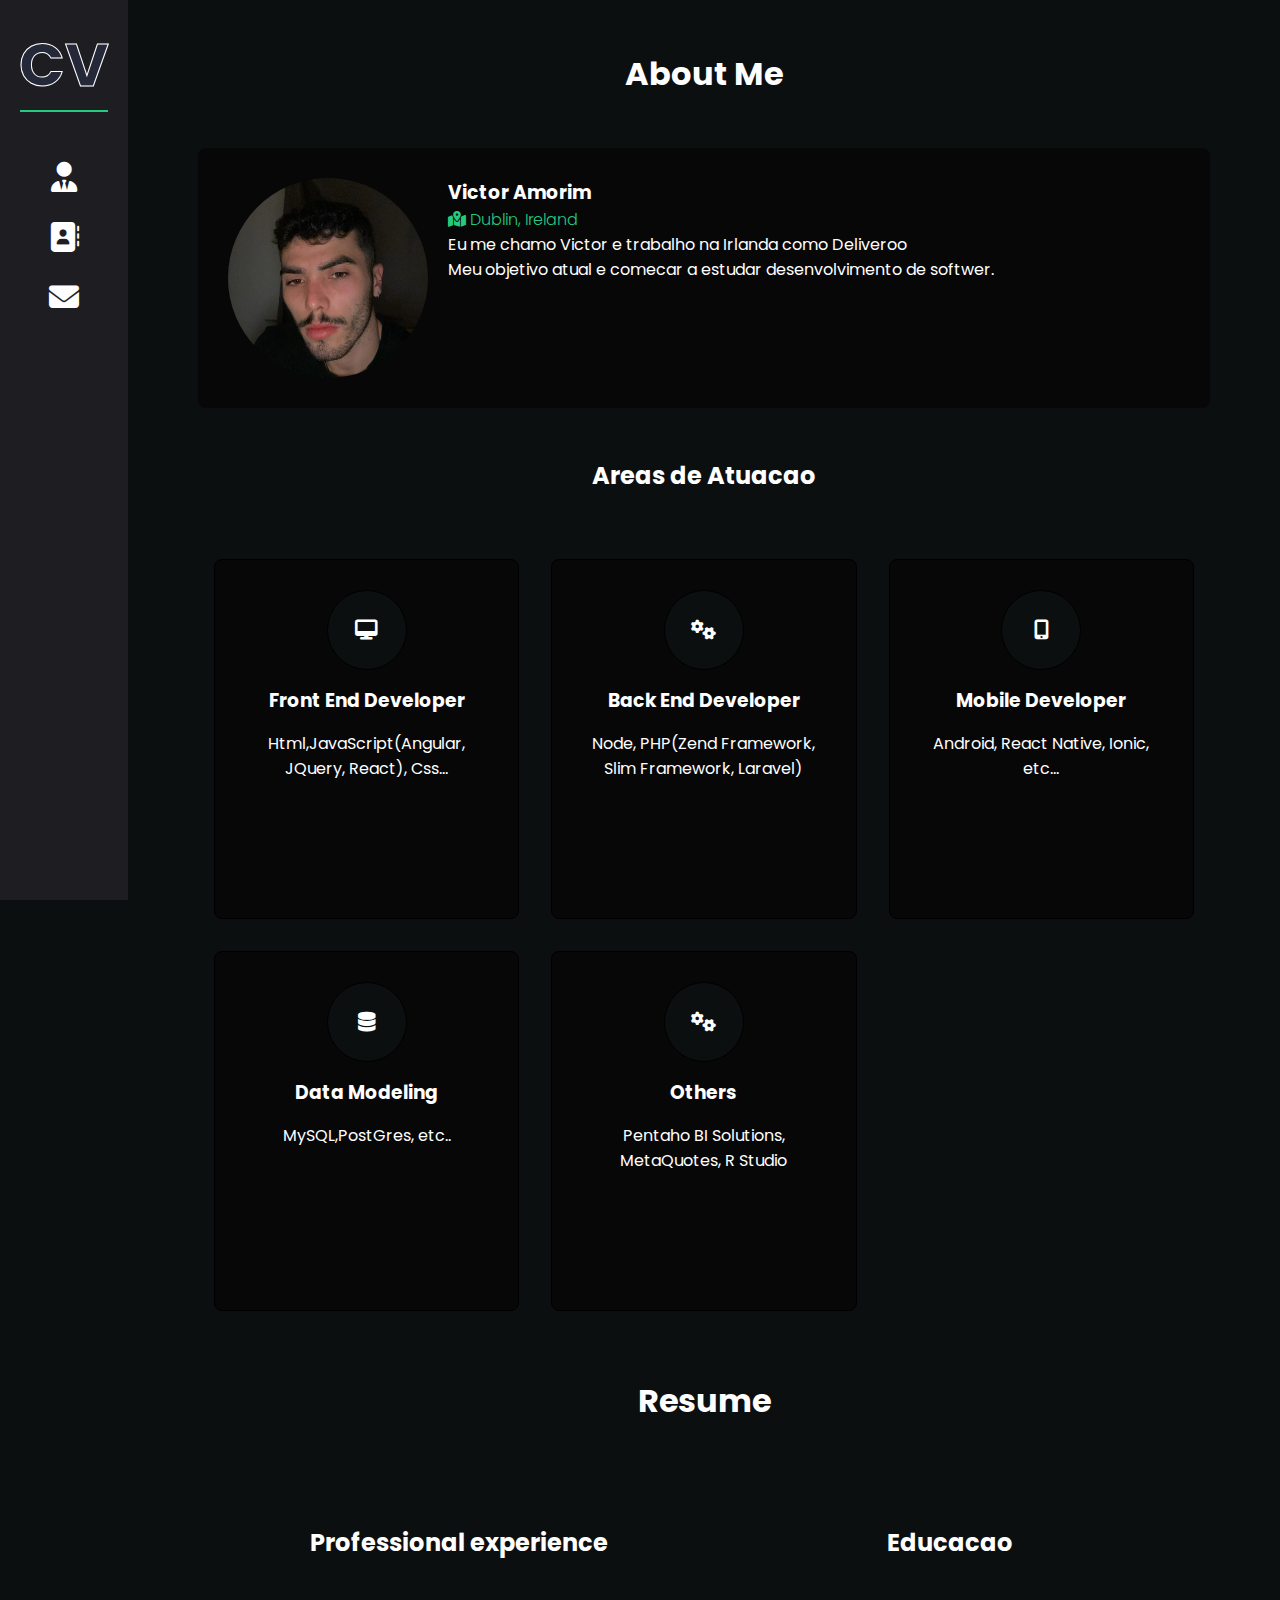
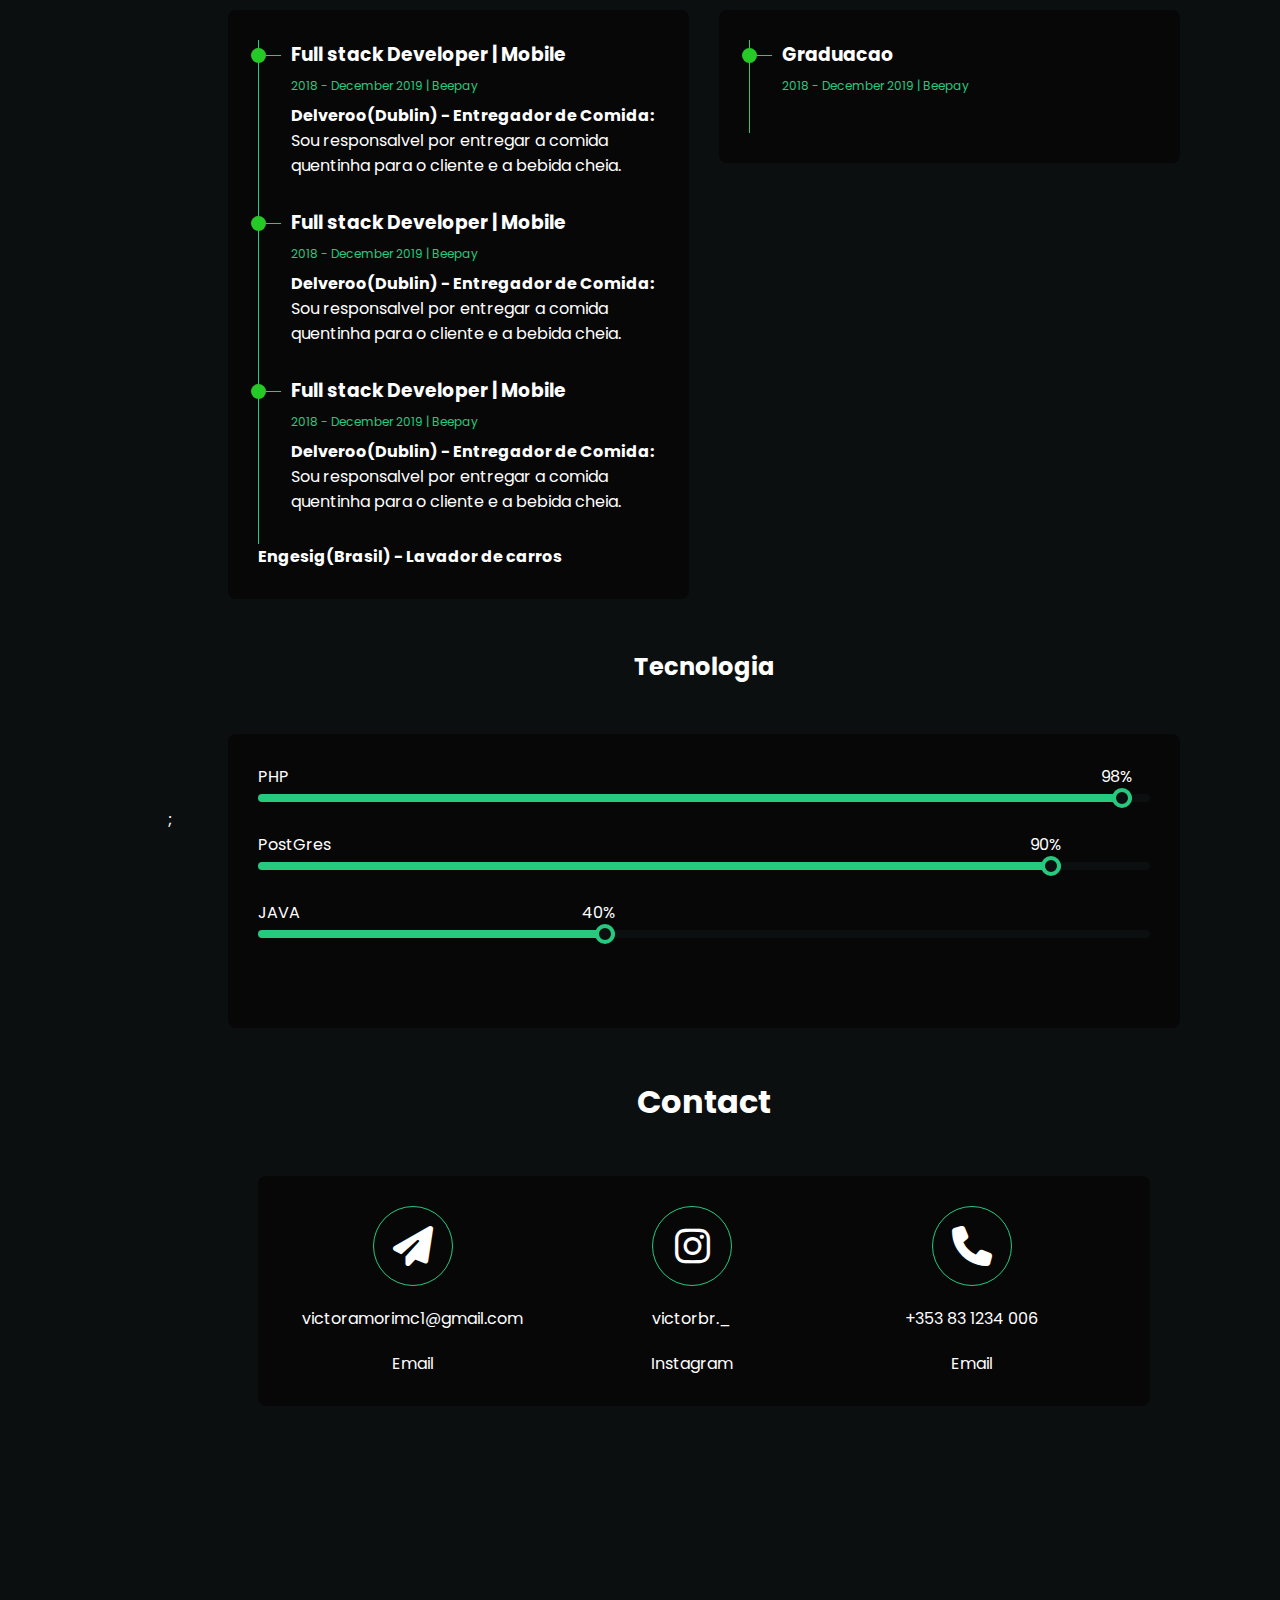
<file: index.html>
<html>
    <head>
        <title>My Virtual Resume</title>
        <link rel="stylesheet" href="./css/main.css"/>
        <link rel="stylesheet" href="./css/responsive-menu.css" />
        <link rel="preconnect" href="https://fonts.googleapis.com" />
        <link rel="preconnect" href="https://fonts.gstatic.com" crossorigin />
        <link href="https://fonts.googleapis.com/css2?family=Poppins:wght@300;400;500;600&display=swap" rel="stylesheet" />
        <link href="https://cdnjs.cloudflare.com/ajax/libs/font-awesome/6.1.1/css/all.min.css" rel="stylesheet" />
    </head>
    <body>
        <div class="container">
            <header>
                <input type="checkbox" id="btn-menu">
                <label for="btn-menu">
                  <i class="fa fa-bars" aria-hidden="true"></i>
                  <div class="site-name">
                    Victor Coutinho
                  </div>
                </label>
                <nav class="responsive-menu">
                  <a onclick="closeMenu()" href="#aboutMeSection">About me</a>
                  <a onclick="closeMenu()" href="#experienceSection">Resume</a>
                  <a onclick="closeMenu()" href="#contactSection">Contact</a>
                </nav>
              </header> 
           <div class="menu">
                <div class="logo">
                       <h2 data-text="CV" class="fill-animation">CV</h2>
                </div>
                    <p> 
                        <a href="#aboutMeSelection">
                            <i class="fa-solid fa-user-tie"></i>
                        </a>
                    </p>
                    <p>
                        <a href="#experienceSection">
                            <i class="fa-solid fa-address-book"></i>
                        </a>
                    </p>
                    <p>
                        <a href="#contactSection">
                            <i class="fa-solid fa-envelope"></i>
                        </a>
                    </p>
            </div>
           <div class="content">
                <div id="aboutMeSection" style="padding-bottom: 30px; min-height: 1000px;"> 
                <h1 class="title">About Me</h1>
                <div class="card-box card">
                    <div class="card-box-img">
                        <img src="./img/User-photo.jpg"/>
               </div>
                    <div class="card-box-body"> 
                       <h3>Victor Amorim</h3>
                       <p class="card-box-body-location">
                        <i class="fas fa-map-marked-alt"></i>
                        Dublin, Ireland</p>
                       <p> 
                        Eu me chamo Victor e trabalho na Irlanda como Deliveroo
                      </p>
                       <p>
                        Meu objetivo atual e comecar a estudar desenvolvimento de softwer.
                       </p>
                    </div>
                </div>
                <h2 class="title">Areas de Atuacao</h2>
             <div class="service-container">
                        <div class="service-item">
                            <div class="service-item-card card">
                              <div class="service-item-card-icon">
                                 <i class="fa-solid fa-desktop"></i>
                              </div>
                                   <div class="service-item-card-title">
                                     <h3>Front End Developer</h3>
                                   </div>
                                <div class="service-item-card-description">
                                     <spam>Html,JavaScript(Angular, JQuery, React), Css...</spam>
                                </div>
                            </div>
                        </div>    
                    <div class="service-item">
                            <div class="service-item-card card">
                                <div class="service-item-card-icon">
                                 <i class="fa-solid fa-cogs"></i>
                                </div>
                                    <div class="service-item-card-title">
                                    <h3>Back End Developer</h3>
                                   </div>
                                    <div class="service-item-card-description">
                                     <spam>Node, PHP(Zend Framework, Slim Framework, Laravel) </spam>
                                    </div>
                                </div>
                            </div>
                        <div class="service-item">
                            <div class="service-item-card card">
                                <div class="service-item-card-icon">
                                <i class="fa-solid fa-mobile-alt"></i>
                                </div>
                                    <div class="service-item-card-title">
                                      <h3>Mobile Developer </h3>
                                    </div>
                                 <div class="service-item-card-description">
                                    <spam>Android, React Native, Ionic, etc...

                                    </spam>
                                </div>
                           </div>
                       </div>
                       <div class="service-item">
                        <div class="service-item-card card">
                         <div class="service-item-card-icon">
                            <i class="fa-solid fa-database"></i>
                         </div>
                              <div class="service-item-card-title">
                            <h3>Data Modeling</h3>
                              </div>
                             <div class="service-item-card-description">
                                <spam>MySQL,PostGres, etc..</spam>
                             </div>
                       </div>
                   </div>
                    <div class="service-item">
                        <div class="service-item-card card">
                          <div class="service-item-card-icon">
                            <i class="fa-solid fa-cogs"></i>
                          </div>
                             <div class="service-item-card-title">
                               <h3>Others</h3>
                             </div>
                             <div class="service-item-card-description">
                               <spam>Pentaho BI Solutions, MetaQuotes, R Studio</spam>
                             </div>
                        </div>
                    </div>
                </div>    
                       
            
         <div id="experienceSection" style="height: 1000px;">
                <h1 class="title">Resume</h1>
        
            <div class="flexbox">
            <div class="flexbox-item ">         
                <h2 class="title">Professional experience</h2>
                <div class="card">
            <div class="timeline-item">
             <div class="timeline-item-marker">
                <div class="timeline-item-marker-circle">

                </div>
                <div class="timeline-item-marker-line">

                </div>
            </div>
             <h3>Full stack Developer | Mobile </h3>
             <p class="timeline-item-period">
                2018 - December 2019 | Beepay
             </p>
                <b>Delveroo(Dublin) - Entregador de Comida:</b> Sou responsalvel por entregar a comida quentinha para o cliente e a bebida cheia.
           </div>
           <div class="timeline-item">
            <div class="timeline-item-marker">
                <div class="timeline-item-marker-circle">

                </div>
                <div class="timeline-item-marker-line">

                </div>
            </div>
             <h3>Full stack Developer | Mobile </h3>
             <p class="timeline-item-period">
                2018 - December 2019 | Beepay
             </p>
                <b>Delveroo(Dublin) - Entregador de Comida:</b> Sou responsalvel por entregar a comida quentinha para o cliente e a bebida cheia.
           </div>
           <div class="timeline-item">
            <div class="timeline-item-marker">
                <div class="timeline-item-marker-circle">

                </div>
                <div class="timeline-item-marker-line">

                </div>
            </div>
             <h3>Full stack Developer | Mobile </h3>
             <p class="timeline-item-period">
                2018 - December 2019 | Beepay
             </p>
                <b>Delveroo(Dublin) - Entregador de Comida:</b> Sou responsalvel por entregar a comida quentinha para o cliente e a bebida cheia.
           </div>
           <div>
                <b>Engesig(Brasil) - Lavador de carros</b>
           </div>
                </div>
        </div>
             <div class="flexbox-item ">  
                    <h2 class="title">Educacao
                    </h2>
        <div class="card">
            <div class="timeline-item">
                <div class="timeline-item-marker">
                   <div class="timeline-item-marker-circle">

                   </div>
                   <div class="timeline-item-marker-line">

                   </div>
               </div>
                <h3>Graduacao</h3>
                <p class="timeline-item-period">
                   2018 - December 2019 | Beepay
                </p>
              </div>
        </div>
                           
               </div> 
        </div>
                 <h2 class="title">Tecnologia</h2>
                   <div class="card padding-top-60">
                    <div class="progress-bar">
                        <div class="progress-bar-title">
                            PHP
                        </div>
                        <div class="progress-bar-done" style="width: 98%"> 
                            <div class="progress-bar-done-text">
                                98%
                            </div>
                            <div class="progress-bar-done-check">

                            </div>
                        </div>
                    </div>
                    <div class="progress-bar">
                        <div class="progress-bar-title">
                            PostGres
                        </div>
                        <div class="progress-bar-done" style="width: 90%"> 
                            <div class="progress-bar-done-text">
                                90%
                            </div>
                            <div class="progress-bar-done-check">

                            </div>
                        </div>
                    </div>
                    <div class="progress-bar">
                        <div class="progress-bar-title">
                            JAVA
                        </div>
                        <div class="progress-bar-done" style="width: 40%"> 
                            <div class="progress-bar-done-text">
                                40%
                            </div>
                            <div class="progress-bar-done-check">

                            </div>
                        </div>
                    </div>
                   </div>
            <div id="contactSection" style="height: 1000px;">
                        <h1 class="title">Contact</h1>
                        <div class="card flexbox">
                            <div class="contact-item flexbox">
                                <div class="contact-item-icon">
                                    <i class="fas fa-paper-plane"></i>
                                </div>
                                <div class="contact-item-value">
                                    victoramorimc1@gmail.com
                                </div>
                                <div class="contact-item-description">
                                    Email
                                </div>
                            </div>
                            <div class="contact-item flexbox">
                                <div class="contact-item-icon">
                                    <i class="fab fa-instagram"></i>
                                </div>
                                <div class="contact-item-value">
                                  <a href="https://www.instagram.com/"> victorbr._ </a>
                                </div>
                                <div class="contact-item-description">
                                    Instagram
                                </div>
                            </div>
                            <div class="contact-item flexbox">
                                <div class="contact-item-icon">
                                    <i class="fas fa-phone"></i>
                                </div>
                                <div class="contact-item-value">
                                    +353 83 1234 006
                                </div>
                                <div class="contact-item-description">
                                    Email
                                </div>
                            </div>
                        </div>
                  </div>           
                
            

           </div>
        </div>

        <script>
            function closeMenu() {(document.getElementById("btn-menu").checked = false)}
        </script>;
          
    </body>
</html>
</file>
<file: css/main.css>
html { 
    scroll-behavior: smooth;
}
*  {

    box-sizing: border-box;
    margin: 0px;
    padding: 0px; 
}
body {
    background-color: #0c0f10;
    color: white;
    font-family: 'Poppins', sans-serif;
   }
.container {
    width: 100%;
    display: flex;
}

.content {
    height: 100%;
    width: 100%;
    vertical-align: top;
    max-width: 1200px;
    margin-left: auto;
    margin-right: auto;
    padding-left: 10%;
}
.title { 
    margin-top: 50px;
    margin-bottom: 50px;
    text-align: center;
    }
    .flexbox {
        display: flex;
        gap: 30px;
    }
   .flexbox-item {
    width: 50%;
   }
   #aboutMeSection, #experienceSection, #contactSection {
    scroll-margin-top: 50px;
    margin-left: 30px;
    margin-right: 30px;
   }
.padding-top-60 {
    padding-top: 60px !important; 
}


   /* menu section Init */
.menu {
    background-color: red;
    height: 100%;
    width: 10%;
    background: #1D1D22;
    padding: 20px;
    vertical-align: top;
    text-align: center; 
    position: fixed;
}
.menu p{
    margin-bottom: 30px;
}
.menu a {
   color: white; 
   text-decoration: none;
}

.menu i { 
   font-size: 30px;
}
.menu a:hover {
    color: #25ca7f;
}
.menu .logo {
    display: flex;
    justify-content: center;
    align-items: center;
    border-bottom: 2px solid #25ca7f;
    margin-bottom: 50px;
}
/* menu section end */

/* Fill Animation Section Init */

h2.fill-animation {
    position: relative;
    color:#252839;
    -webkit-text-stroke: 1px white;
    text-transform: uppercase;
    font-size: 60px;
    }
    h2.fill-animation::before {
    content: attr(data-text);
    position: absolute;
    top:0;
    left:0;
    width: 0;
    height: 100%;
    color:#01fe87;
    -webkit-text-stroke: 0vw #383d52;
    overflow: hidden;
    animation: animate 6s linear forwards;
    }

    @keyframes animate {


    0% ,10%{
    width: 0;
    }
    70%,90%,100%{
    width: 100%;
    }
    }
/* Fill Animation Section End */


/*cardBox section init*/
.card { 
    background: #070708;
    padding: 30px;
    border-radius: 8px;
   }
.card-box {
    display: flex;
}
.card-box-img img {
    height: 200px;
    border-radius: 50%;
}
.card-box-body {
    margin-left: 20px;
}
.card-box-body-location {
    color: #25ca7f !important;
    font-weight: 300;
}
/* cardBox section end */



/*service section init */
.service-container {
    display: flex;
    flex-wrap: wrap;
}
.service-container .service-item {
    width: calc(33.33% - 32px);
    margin: 16px;
}
.service-container .service-item .service-item-card {
    border: 1px solid black;
    height: 360px;
    display: flex;
    flex-direction: column;
    align-items: center;
    
}
.service-container .service-item .service-item-card:hover {
    border: 1px solid #25ca7f; 
}
.service-container .service-item .service-item-card .service-item-card-icon {
    background-color: #0c0f10;
    height: 80px;
    border: 1px solid black;
    width: 80px;
    border-radius: 50%;
    display: flex;
    align-items: center;
    justify-content: center;
}
.service-container .service-item .service-item-card .service-item-card-icon:hover {
    border: 1px solid #25ca7f;

}
.service-container .service-item .service-item-card .service-item-card-icon i {
    font-size: 20px;
}
.service-container .service-item .service-item-card .service-item-card-title {
    margin-top: 16px;
    margin-bottom: 16px;
}
.service-container .service-item .service-item-card .service-item-card-description {
text-align: center;
}
/*service section end */



/* Timeline section init */
.timeline-item {
    padding-bottom: 30px;
    border-left: 1px solid #25ca7f;
    padding-left: 32px;
    position: relative;
   }
   .timeline-item-period {
    font-size: 12px;
    color: #25ca7f;
    margin-top: 8px;
    margin-bottom: 8px;
   }
   .timeline-item-marker {
    display: flex;
    align-items: center;
    position: absolute;
    top: 8px;
    left: -8px;
   }
   .timeline-item-marker-circle {
    height: 15px;
    width: 15px;
    background: #25ca27;
    border-radius: 50%;
   }
   .timeline-item-marker-line {
    height: 1px;
    width: 15px;
    background: #25ca7f;
   }
   /* timeliine section end */

   /* Progress Bar section Init */
    .progress-bar {
            background-color: #0c0f10;
            height: 8px;
            border-radius: 8px;
            position: relative;
            margin-bottom: 60px;
           }
           .progress-bar-done { 
            width: 98%;
            background-color: #25ca7f;
            height: 100%;
            border-radius: 8px;
            position: relative;
           }
           .progress-bar-done-check {
            height: 20px;
            width: 20px;
            border: 4px solid #25ca7f;
            border-radius: 50%;
            position: absolute;
            right: 0px;
            top: -6px;
            background-color: #0c0f10;
           }
           .progress-bar-title  {
            position: absolute;
            top: -30px;
           }
           .progress-bar-done-text {
            position: absolute;
            top: -30px;
            right: 0px;
           } 
           /* progress bar section end */

           /* contact section init*/
           .contact-item { 
            text-align: center;
            flex-direction: column;
            width: 30%;
            align-items: center;
            gap: 20px;
           }
           .contact-item-icon {
            font-size: 40px;
            border: 1px solid #25ca7f;
            width: 80px;
            height: 80px;
            border-radius: 50%;
            display: flex;
            align-items: center;
            justify-content: center;
           }  
           .contact-item-value a {
            color: white;
            text-decoration: none;
           }
           .contact-item-value a:hover {
            text-decoration: underline;
           }
           /* contact section end */

           @media only screen and (max-width: 770px) {
        
        
        .menu {
            display: none;
            }
        .content { 
            padding-left: 0px;
            }
        .card-box {
            flex-direction: column;
            align-items: center;
         }
        .card-box-body {
            margin-top: 16px;
        }
        .card-box-body p {
            margin-top: 8px;
            line-height: 40px;
        }
        .service-container .service-item {
            width:calc(50% - 32px);
        }
        .service-container .service-item .service-item-card {
            min-height: 300px;
        }
        .flexbox {
            flex-direction: column;
        }
        .flexbox-item { 
            width: 100%;
        }
        #contactSection .flexbox {
            align-items: center;
        }
           }
           @media only screen and (max-width: 600px) {
        
            .service-container .service-item {
            width:100%;
            margin: 0px;
            margin-bottom: 16px;
            }
            .service-container .service-item .service-item-card {
                justify-content: center;
            }
           }
</file>
<file: css/responsive-menu.css>
* {
  box-sizing: border-box;
  margin: 0px;
  padding: 0px;
} 

.fa-bars {
  font-size: 2rem;
  color: #fff;
}
ul {
  list-style: none;
}

header {
  width: 100%;
  background: #1d1d22;
  display: none;
  
}

#btn-menu {
  display: none;
}
header label {
  display: none;
  padding: 10px;
  position: fixed;
  width: 100%;
  background: #1d1d22;
  z-index: 1;
}

header label .site-name {
  width: 100%;
  color: white;
  text-align: center;
  display: flex;
  align-items: center;
  justify-content: center;
  font-size: 2rem;
}

header label:hover {
  cursor: pointer;
}
.responsive-menu {
  margin: 0;
  padding: 0;
  display: flex;
}
.responsive-menu a {
  border-right: 1px solid #0e0f10;
  display: block;
  padding: 15px 20px;
  color: #fff;
  text-decoration: none;
  text-transform: uppercase;
}
.responsive-menu a:last-child {
  border-right: none;
}
.responsive-menu a:hover {
  background: rgba(0, 0, 0, 0.3);
}
.dropdown {
  display: none;
  position: absolute;
  top: 100%;
  left: 0;
  background: #fff;
  padding: 0;
}
.responsive-menu a:hover > .dropdown {
  display: inline-block;
}
@media (max-width: 770px) {
  header {
    position: absolute;
    top: 0px;
    right: 0px;
    left: 0px;
    display: block;
  }
  header label {
    display: flex;
  }
  .responsive-menu {
    position: fixed;
    background: #1d1d22;
    width: 100%;
    margin-left: -100%;
    transition: all 0.3s;
    display: flex;
    flex-direction: column;
    top: 56px;
    z-index: 1;
  }
  nav a {
    display: block;
    border-top: 1px solid #0e0f10;
  }
  #btn-menu:checked ~ .responsive-menu {
    margin: 0;
  }
  .container {
    margin-top: 57px;
  }
}
</file>
